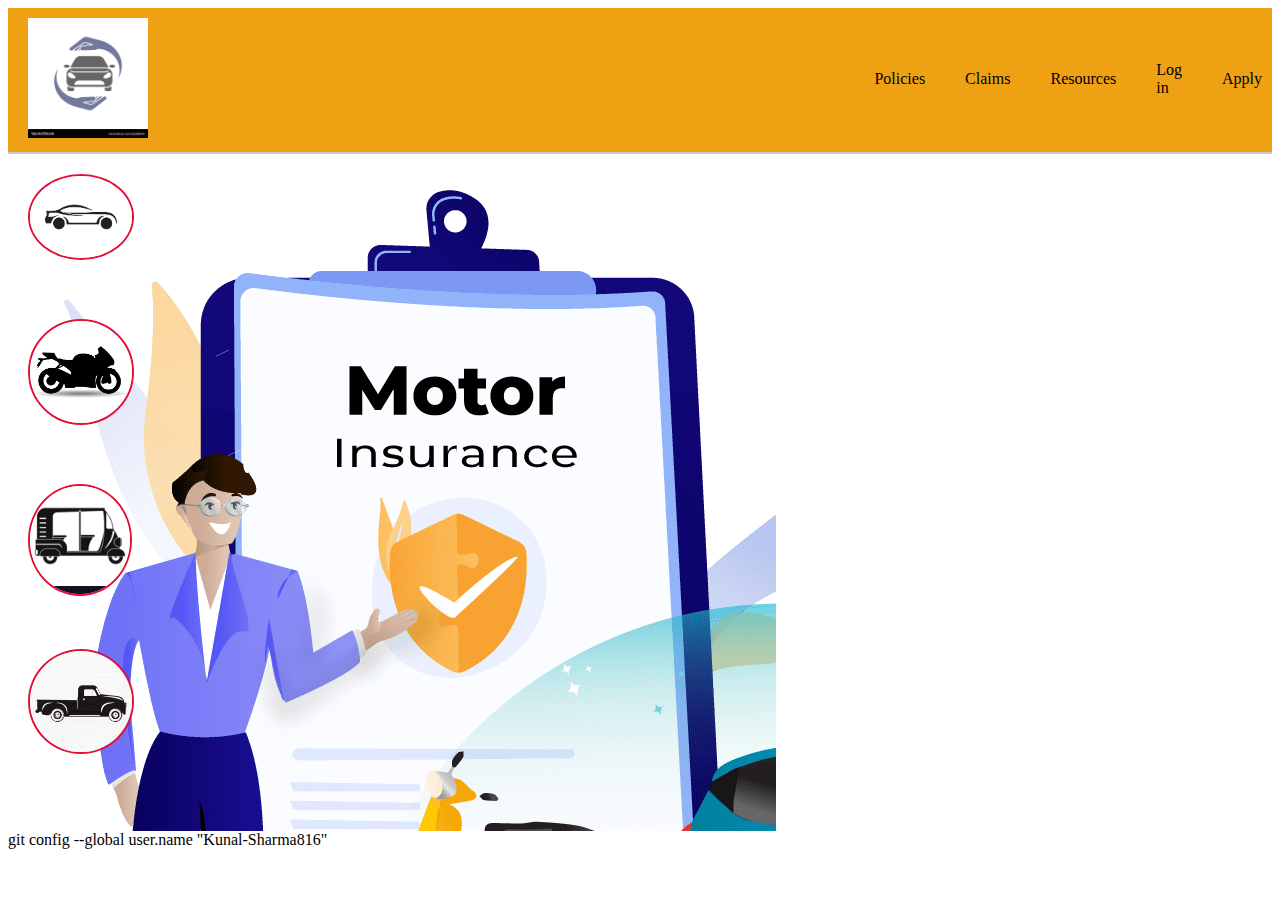
<file: index.html>
<!DOCTYPE html>
<html lang="en">

<head>
    <meta charset="UTF-8">
    <meta name="viewport" content="width=device-width, initial-scale=1.0">
    <title>Vehicle Insurance company</title>
    <link rel="stylesheet" type="text/css" href="style.css">
</head>

<body>
    <nav>
        <div class="logo">
            <img src="insurance-logo1.jpg" width=120 height=120 alt="digit Vehicle Insurance">
        </div>
        <div class="right">
            <ul>
                <li><span>Policies</span></li>
                <li><span>Claims</span></li>
                <li><span>Resources</span></li>
                <li><span>Log in</span></li>
                <li><span>Apply</span></li>
            </ul>
        </div>
    </nav>


<!-- Next Part -->

    <div class = "wrapper">
        <!-- <img src="Motor-Insurance_photo.png" alt ="background-image"> -->
        <div class="image">
            <div class="car"> <a href="link-to-your-car-page"> <img src="car.jpg" alt="Car Image"></a> </div>
            <div class="bike"> <a href="Link-to-your-bike-page"> <img src="bike.png" alt="Bike Image"
                        class="blurred"></a></div>
            <div class="auto"> <a href="link-to-your-tuk2-page"><img src="autoRiskhshaw.jpg" alt="AutoRikshaw image"></a>
            </div>
            <div class="truck"><img src="truck_op.avif" alt="Cargo-truck"></div>
        </div>
    </div>
</body>

</html>



git config --global user.name "Kunal-Sharma816"
</file>
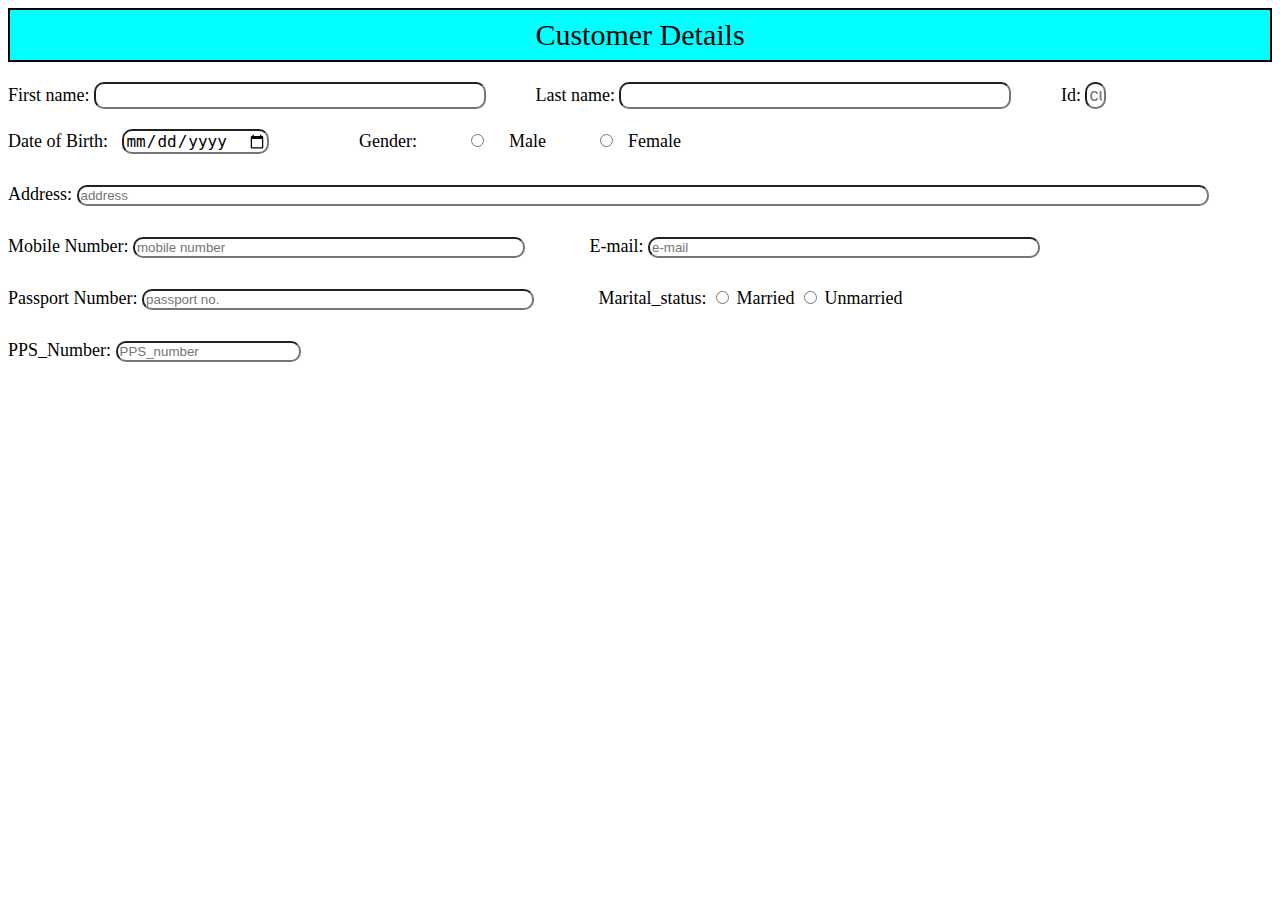
<file: Forms/Login/Customer/index.html>
<!DOCTYPE html>
<html lang="en">
<head>
    <meta charset="UTF-8">
    <meta name="viewport" content="width=device-width, initial-scale=1.0">
    <title>Customer Details</title>
    <link rel="stylesheet" href="style.css">
</head>
<body>


    <div class = "container">Customer Details</div>

    <div class = "wrapper">
        <form action="">
            <div class = "input-box">
                <label for = "first name">First name: </label>
                <input type = "text" required>

                <label for="last name"> Last name: </label>
                <input type= "text"  required>

                <label for="Id">Id: </label>
                <input type=" number" placeholder="customer id" id="ID_NUMBER" required>
            </div>

            <div class = "second-box">
                <label for ="dob"> Date of Birth: </label>
                <input type="date" id = "dob" name = "dob" required>

                <label for="gender">Gender: </label>
                <input type = "radio" id ="male" name="gender" value = "male" >
                <label for = "male">Male</label>

                <input type = "radio" id ="female" name="gender" value = "female">
                <label for = "female">Female</label>

            </div>

            
            <div class = "address"> 
                <label for="address">Address: </label>
                <input type="text" placeholder="address" required>
            </div>

            <div class = "number">
                <label for="mobile number">Mobile Number: </label>
                <input type="number" placeholder = "mobile number" id = "number" required>


                <label for="e-mail">E-mail: </label>
                <input type ="email" placeholder="e-mail" id ="mail" required>
            </div>  


            <div class = "passport">
                <label for="passport">Passport Number: </label>
                <input type = "passward" placeholder="passport no." id = "pass" required>



                <label for="Marital_status">Marital_status: </label>
                <input type = "radio" id ="married" name="Marital_status" value = "married" >
                <label for = "married">Married</label>

                <input type = "radio" id ="unmarried" name="Marital_status" value = "unmarried" >
                <label for = "unmarried">Unmarried</label>

            </div>


            <div class = "pps">
                <label for="PPS_number">PPS_Number: </label>
                <input type="number" placeholder="PPS_number" required>
            </div>

        </form>

    </div>
</body>
</html>
</file>
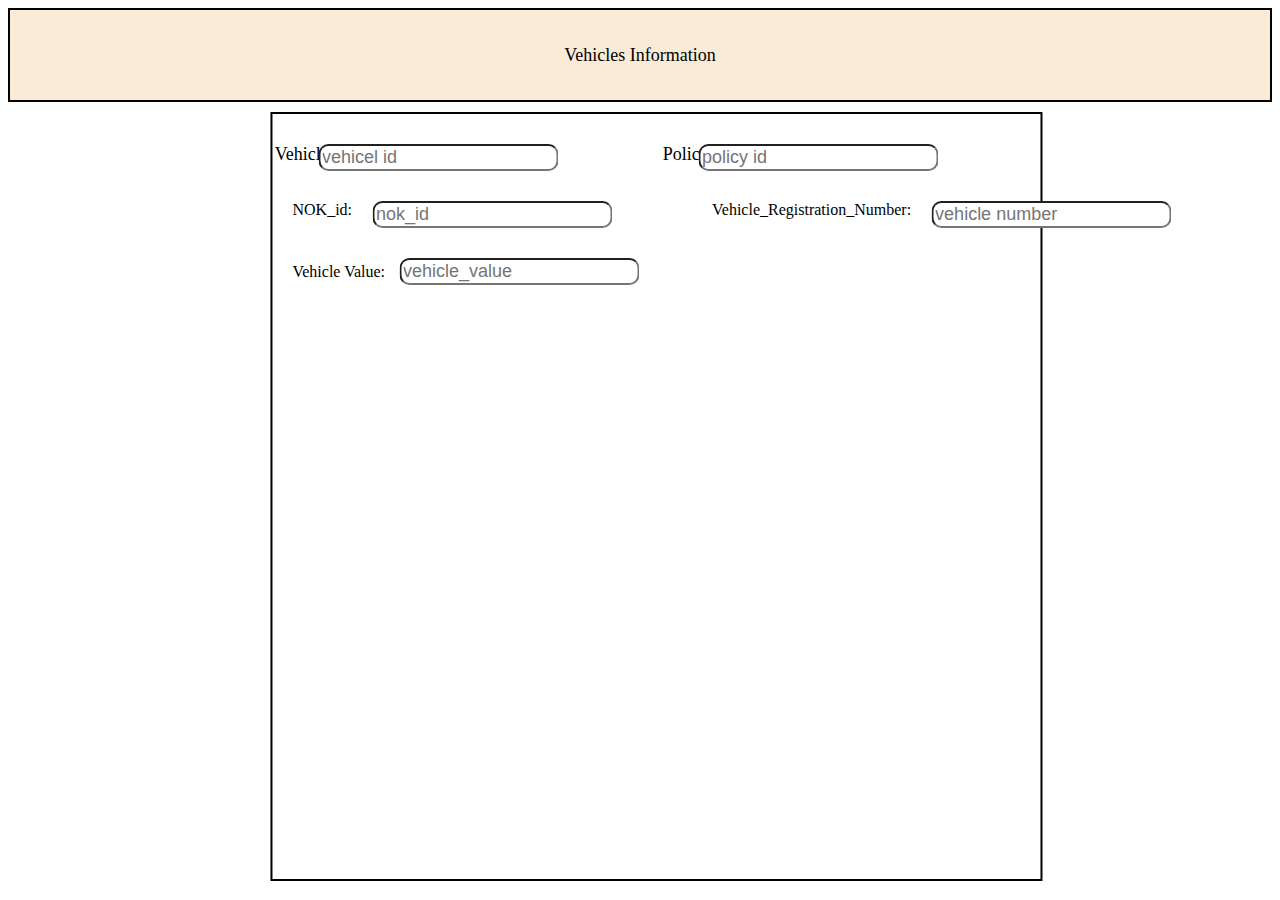
<file: Forms/Login/vehicle/index.html>
<!DOCTYPE html>
<html lang="en">
<head>
    <meta charset="UTF-8">
    <meta name="viewport" content="width=device-width, initial-scale=1.0">
    <title>Vehicel Information</title>
    <link rel="stylesheet" href="style.css">
</head>
<body>
    <div class="container">Vehicles Information</div>

    <div class = "wrapper">
        <form action="">
            <div class = "box">
                <label for ="vehicle id">Vehicle Id: </label>
                <input type="text" placeholder="vehicel id" id="v-id  " required>

                <label for ="vehicle id">Policy Id: </label>
                <input type="text" placeholder="policy id" id = "p-id"required>

            </div>


            <div class ="input-box">
                <label for="Nok_id" >NOK_id:</label>
                <input type = "text" placeholder = "nok_id" id = "nok" required>   
                

                <label for = "vehicle number" >Vehicle_Registration_Number: </label>
                <input type = "text" placeholder = "vehicle number" required>
            </div>


            <div class  = "second">
                <label for ="vehicle value">Vehicle Value: </label>
                <input type = "number" placeholder = "vehicle_value" required>

                


            </div>
        </form>
    </div>
</body>
</html>
</file>
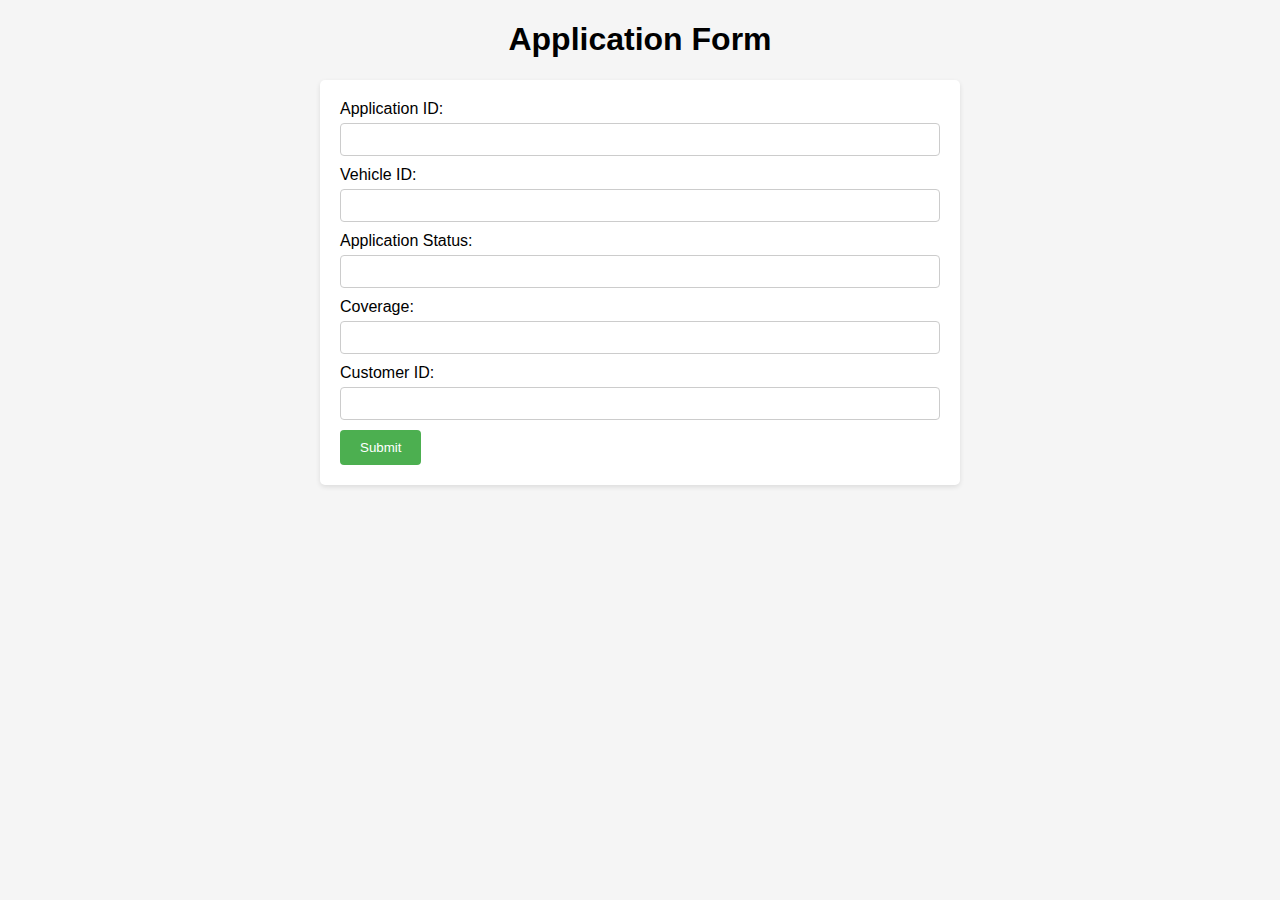
<file: Forms/Application/Application.html>
<!DOCTYPE html>
<html lang="en">
<head>
  <meta charset="UTF-8">
  <meta name="viewport" content="width=device-width, initial-scale=1.0">
  <title>Application Form</title>
  <link rel="stylesheet" href="styles.css">
</head>
<body>
  <h1>Application Form</h1>
  <form id="applicationForm">
    <label for="application_id">Application ID:</label>
    <input type="text" id="application_id" name="application_id" required>
    
    <label for="vehicle_id">Vehicle ID:</label>
    <input type="text" id="vehicle_id" name="vehicle_id" required>
    
    <label for="application_status">Application Status:</label>
    <input type="text" id="application_status" name="application_status" required>
    
    <label for="coverage">Coverage:</label>
    <input type="text" id="coverage" name="coverage" required>
    
    <label for="cust_id">Customer ID:</label>
    <input type="text" id="cust_id" name="cust_id" required>
    
    <button type="submit">Submit</button>
  </form>
</body>
</html>
</file>
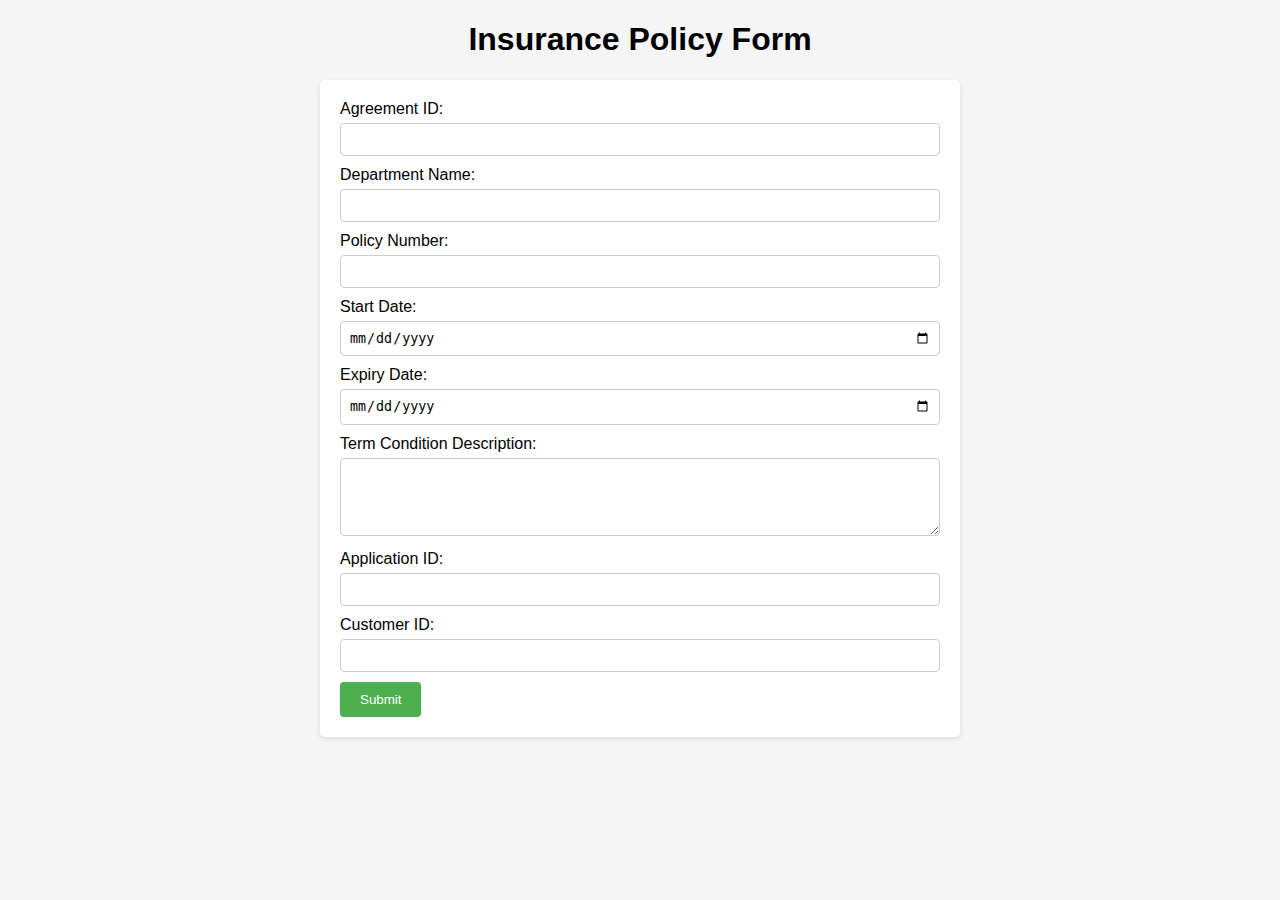
<file: Forms/Application/Insurance/Insurance.html>
<!DOCTYPE html>
<html lang="en">
<head>
  <meta charset="UTF-8">
  <meta name="viewport" content="width=device-width, initial-scale=1.0">
  <title>Insurance Policy Form</title>
  <link rel="stylesheet" href="styles.css">
</head>
<body>
  <h1>Insurance Policy Form</h1>
  <form id="insurancePolicyForm">
    <label for="agreement_id">Agreement ID:</label>
    <input type="text" id="agreement_id" name="agreement_id" required>
    
    <label for="department_name">Department Name:</label>
    <input type="text" id="department_name" name="department_name">
    
    <label for="policy_number">Policy Number:</label>
    <input type="text" id="policy_number" name="policy_number">
    
    <label for="start_date">Start Date:</label>
    <input type="date" id="start_date" name="start_date">
    
    <label for="expiry_date">Expiry Date:</label>
    <input type="date" id="expiry_date" name="expiry_date">
    
    <label for="term_condition_description">Term Condition Description:</label>
    <textarea id="term_condition_description" name="term_condition_description" rows="4"></textarea>
    
    <label for="application_id">Application ID:</label>
    <input type="text" id="application_id" name="application_id" required>
    
    <label for="cust_id">Customer ID:</label>
    <input type="text" id="cust_id" name="cust_id" required>
    
    <button type="submit">Submit</button>
  </form>
</body>
</html>
</file>
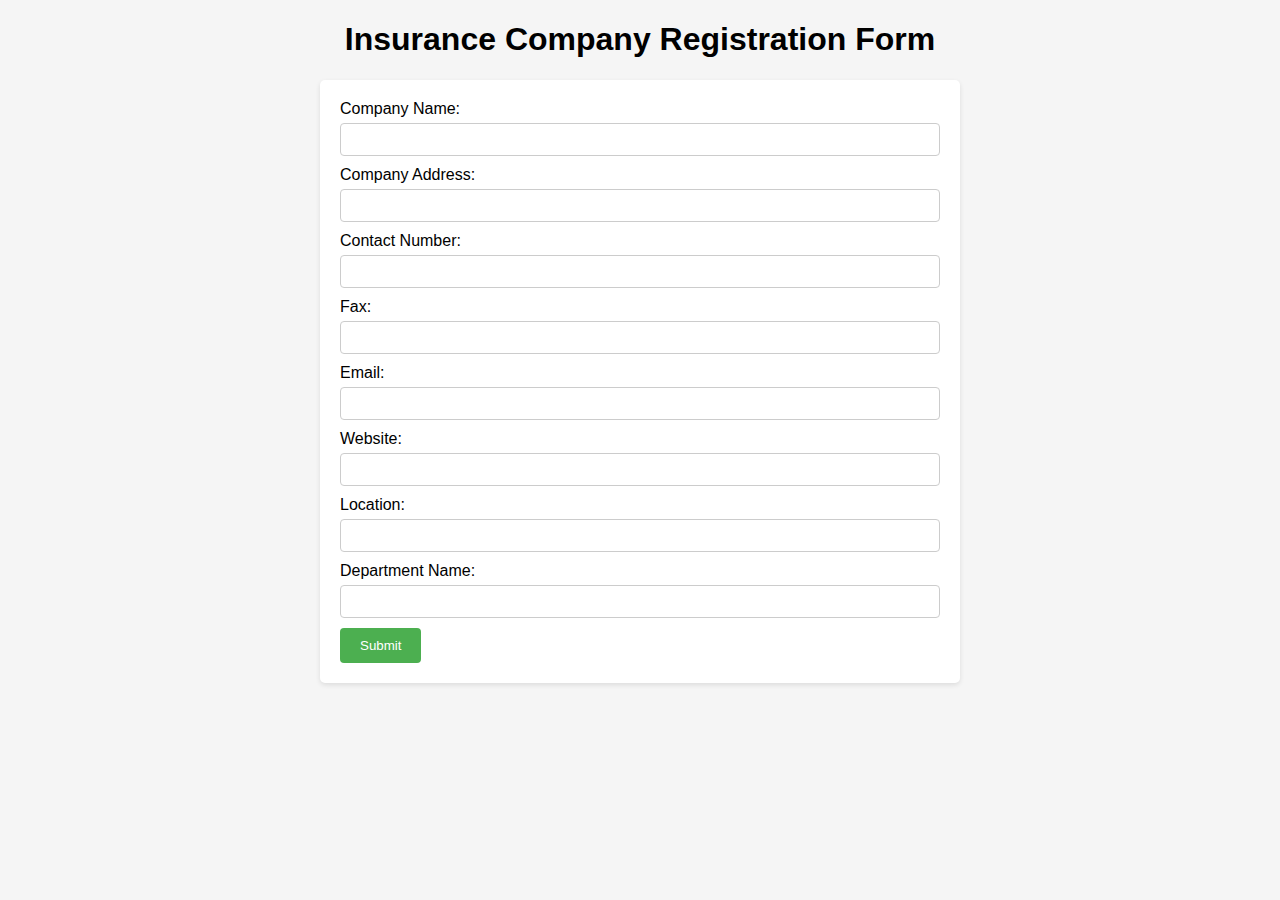
<file: Forms/Login/Comapany_details/Company.html>
<!DOCTYPE html>
<html lang="en">
<head>
  <meta charset="UTF-8">
  <meta name="viewport" content="width=device-width, initial-scale=1.0">
  <title>Insurance Company Registration Form</title>
  <link rel="stylesheet" href="styles.css">
</head>
<body>
  <h1>Insurance Company Registration Form</h1>
  <form id="insuranceCompanyForm">
    <label for="company_name">Company Name:</label>
    <input type="text" id="company_name" name="company_name" required>
    
    <label for="company_address">Company Address:</label>
    <input type="text" id="company_address" name="company_address">
    
    <label for="company_contact_number">Contact Number:</label>
    <input type="text" id="company_contact_number" name="company_contact_number">
    
    <label for="company_fax">Fax:</label>
    <input type="text" id="company_fax" name="company_fax">
    
    <label for="company_email">Email:</label>
    <input type="email" id="company_email" name="company_email">
    
    <label for="company_website">Website:</label>
    <input type="text" id="company_website" name="company_website">
    
    <label for="company_location">Location:</label>
    <input type="text" id="company_location" name="company_location">
    
    <label for="company_department_name">Department Name:</label>
    <input type="text" id="company_department_name" name="company_department_name">
    
    <button type="submit">Submit</button>
  </form>
</body>
</html>
</file>
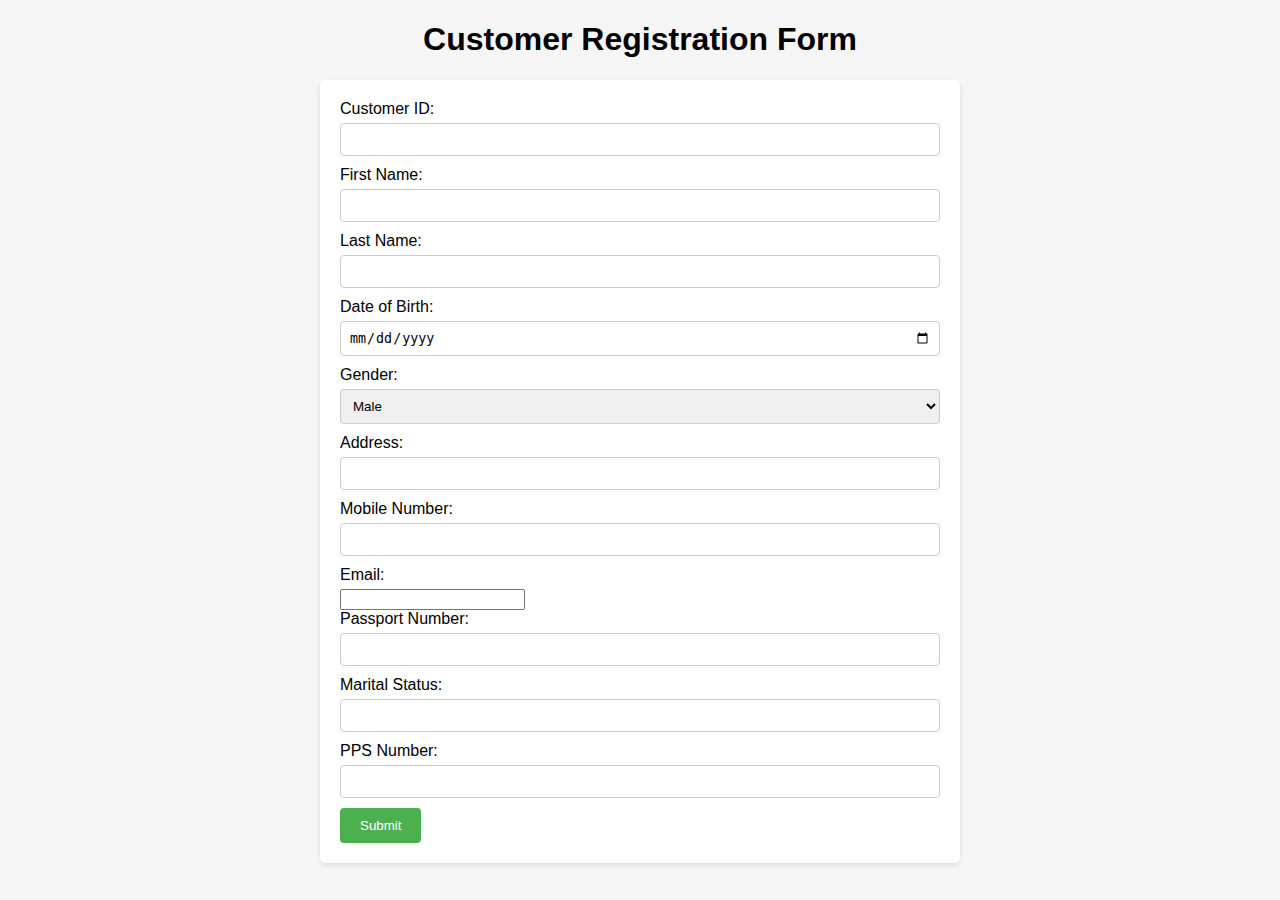
<file: Forms/Login/Customer/Customer.html>
<!DOCTYPE html>
<html lang="en">
<head>
  <meta charset="UTF-8">
  <meta name="viewport" content="width=device-width, initial-scale=1.0">
  <title>Customer Registration Form</title>
  <link rel="stylesheet" href="styles.css">
</head>
<body>
  <h1>Customer Registration Form</h1>
  <form id="customerForm">
    <label for="cust_id">Customer ID:</label>
    <input type="text" id="cust_id" name="cust_id" required>
    
    <label for="cust_fname">First Name:</label>
    <input type="text" id="cust_fname" name="cust_fname" required>

    <label for="cust_lname">Last Name:</label>
    <input type="text" id="cust_lname" name="cust_lname" required>

    <label for="cust_dob">Date of Birth:</label>
    <input type="date" id="cust_dob" name="cust_dob" required>

    <label for="cust_gender">Gender:</label>
    <select id="cust_gender" name="cust_gender" required>
      <option value="M">Male</option>
      <option value="F">Female</option>
    </select>

    <label for="cust_address">Address:</label>
    <input type="text" id="cust_address" name="cust_address" required>

    <label for="cust_mob_number">Mobile Number:</label>
    <input type="text" id="cust_mob_number" name="cust_mob_number" required>

    <label for="cust_email">Email:</label>
    <input type="email" id="cust_email" name="cust_email">

    <label for="cust_passport_number">Passport Number:</label>
    <input type="text" id="cust_passport_number" name="cust_passport_number">

    <label for="cust_marital_status">Marital Status:</label>
    <input type="text" id="cust_marital_status" name="cust_marital_status">

    <label for="cust_pps_number">PPS Number:</label>
    <input type="text" id="cust_pps_number" name="cust_pps_number">

    <button type="submit">Submit</button>
  </form>
</body>
</html>
</file>
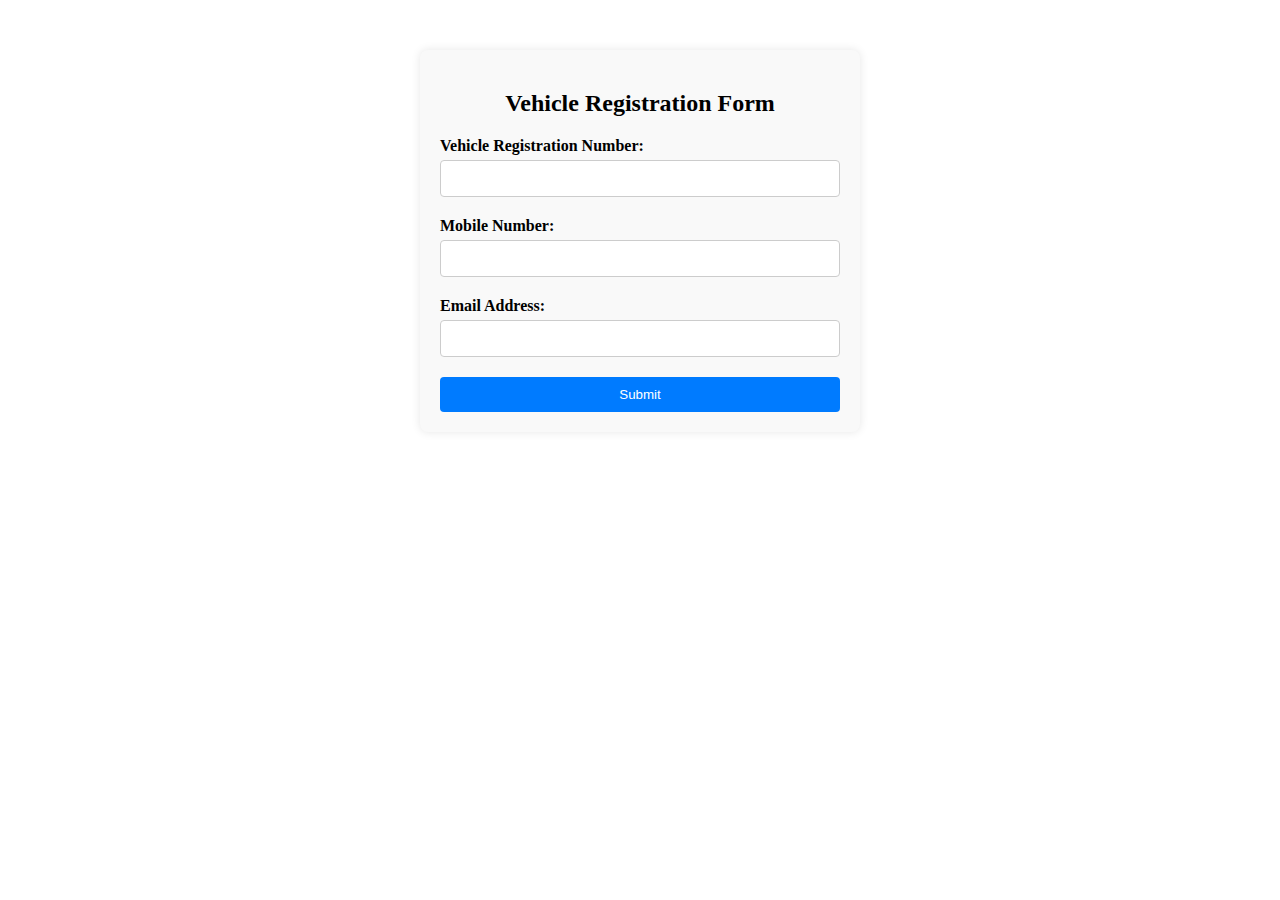
<file: Forms/Login/Fistt_form/f.html>
<!DOCTYPE html>
<html lang="en">
<head>
    <meta charset="UTF-8">
    <meta name="viewport" content="width=device-width, initial-scale=1.0">
    <title>Vehicle Registration Form</title>
    <link rel="stylesheet" href="styles.css">
</head>
<body>

<div class="container">
    <h2>Vehicle Registration Form</h2>
    <form action="#" method="post">
        <div class="form-group">
            <label for="registrationNumber">Vehicle Registration Number:</label>
            <input type="text" id="registrationNumber" name="registrationNumber" required>
        </div>
        <div class="form-group">
            <label for="mobileNumber">Mobile Number:</label>
            <input type="tel" id="mobileNumber" name="mobileNumber" pattern="[0-9]{10}" required>
        </div>
        <div class="form-group">
            <label for="email">Email Address:</label>
            <input type="email" id="email" name="email" required>
        </div>
        <button type="submit">Submit</button>
    </form>
</div>

</body>
</html>
</file>
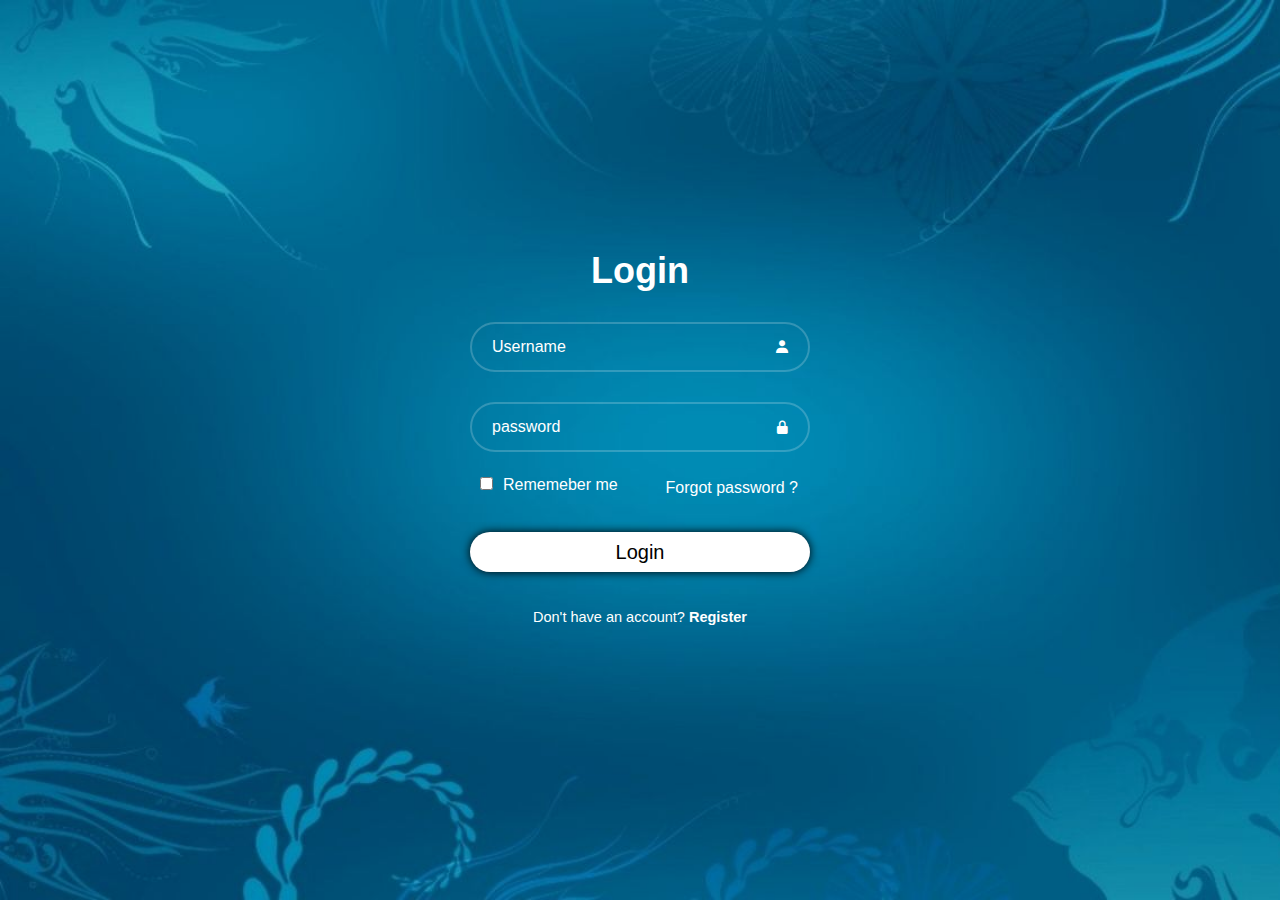
<file: Forms/Login/login_form/Login.html>
<!DOCTYPE html>
<html lang="en">
<head>
    <meta charset="UTF-8">
    <meta name="viewport" content="width=device-width, initial-scale=1.0">
    <title>Login Form using html and css</title>
    <link rel = "stylesheet" href = "style1.css">
    <link href='https://unpkg.com/boxicons@2.1.4/css/boxicons.min.css' rel='stylesheet'>
</head>
<body>
    <div class="wrapper">
        <form action = "">
            <h1>Login</h1>
            <div class = "input-box">
                <input type = "text" placeholder = "Username"  required>   
                <i class='bx bxs-user'></i>         
            </div>

            <div class = "input-box">
                <input type="password" placeholder = "password" required>
                <i class='bx bxs-lock-alt'></i>
            </div>

            <div class = "remember-forget">
                <label><input type = "checkbox">Rememeber me</label>
                <a href = "#">Forgot password ?</a>
            </div>

            <button type = "submit" class = "btn"> Login</button>

            <div class = "register-link">
                <p>Don't have an account?  <a href = "#">Register</a></p>
            </div>
        </form>
    </div>
</body>
</html>
</file>
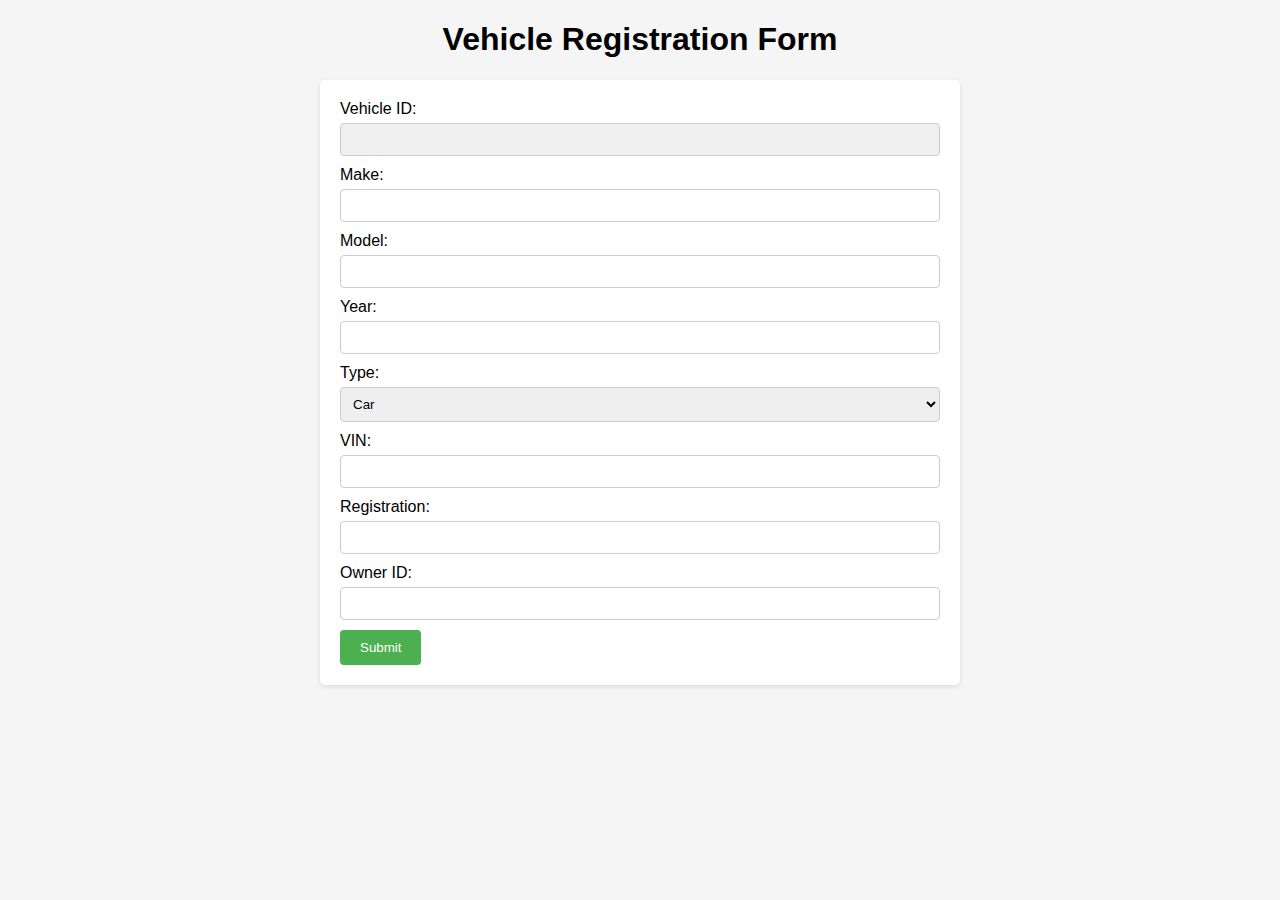
<file: Forms/Login/vehicle/vehicle.html>
<!DOCTYPE html>
<html lang="en">
<head>
  <meta charset="UTF-8">
  <meta name="viewport" content="width=device-width, initial-scale=1.0">
  <title>Vehicle Registration Form</title>
  <link rel="stylesheet" href="styles.css">
</head>
<body>
  <h1>Vehicle Registration Form</h1>
  <form id="vehicleForm">
    <label for="vehicle_id">Vehicle ID:</label>
    <input type="text" id="vehicle_id" name="vehicle_id" readonly>  <!-- u can change readonly also-->
    
    <label for="make">Make:</label>
    <input type="text" id="make" name="make" required>
    
    <label for="model">Model:</label>
    <input type="text" id="model" name="model" required>

    <label for="year">Year:</label>
    <input type="number" id="year" name="year" min="1900" max="9999" required>

    <label for="type">Type:</label>
    <select id="type" name="type" required>
      <option value="car">Car</option>
      <option value="bike">Bike</option>
      <option value="truck">Truck</option>
    </select>

    <label for="vin">VIN:</label>
    <input type="text" id="vin" name="vin" maxlength="17" required>

    <label for="registration">Registration:</label>
    <input type="text" id="registration" name="registration" maxlength="20" required>

    <label for="owner_id">Owner ID:</label>
    <input type="number" id="owner_id" name="owner_id" min="1" required>

    <button type="submit">Submit</button>
  </form>
</body>
</html>
</file>
<file: style.css>
.logo
{
    width: 200px;       
}

nav{
    display:flex;
    justify-content:space-around;
    align-items: centre;
    border-bottom: 2px solid #d0c8c8;
    padding-bottom: 10px;    
    background-color: rgb(238, 162, 19);
}
.right{
    margin: 10px;
    margin-left: 50vw;
}

.right ul{
    display:flex;
    gap: 40px;
    margin-top: 10%;
}

.right ul li{
    list-style:none;
    display:flex;
    align-items: center;
}


.logo 
{
    margin-top: 10px;
    margin-left: 20px;
}

.image .car img
{
    display:flex;
    border-radius: 50%;
    max-width: 80%;
    height: auto;
    border: 2px solid rgb(227, 15, 54);
    margin-top: 20px;
    margin-left: 20px;
}

.image .car{
    background-color: aquA; 
    width:10vw;
    height:15vh;
    border-radius: 70%;
    background:transparent;
}


.image .bike img
{
    display:flex;
    border-radius: 50%;
    max-width: 80%;
    height: auto;
    border: 2px solid rgb(227, 15, 54);
    margin-top: 10px;
    margin-left: 20px;
}
.image .bike{
    background-color: rgb(41, 190, 30); 
    width:10vw;
    height:15vh;
    border-radius: 70%;
    background:transparent;
}


.image .auto img
{
    display:flex;
    border-radius: 50%;
    max-width: 78%;
    height: auto;
    border: 2px solid rgb(227, 15, 54);
    margin-top: 30px;
    margin-left: 20px;
}

.image .auto{
    background-color: rgb(199, 241, 9); 
    width:10vw;
    height:15vh;
    border-radius: 70%;
    background:transparent;
}

.image .truck img
{
    display:flex;
    border-radius: 50%;
    max-width: 80%;
    height: auto;
    border: 2px solid rgb(227, 15, 54);
    margin-top: 30px;
    margin-left: 20px;
}


.image .truck{
    background-color: rgb(10, 21, 169); 
    width:10vw;
    height:15vh;
    border-radius: 70%;
    background:transparent;
}

.wrapper {
    /* background-color: aqua; */
    background:url(Motor-Insurance_photo.png);
    height: 73vh;
    width:60vw;
    /* filter: blur(px); */
}
</file>
<file: Forms/Login/Customer/style.css>
.container{
    display:flex;
    justify-content: center;
    border: 2px solid black;
    height: 50px;
    align-items: center;
    background-color: aqua;
    font-size:30px;
}

.wrapper .input-box{
    margin-top: 20px;  
    font-size: large;
}


.input-box input
{
    width: 30vw;
    margin-right: 45px;
    border-radius: 10px;
    font-size: large;
}

.input-box input[id = "ID_NUMBER"]
{
    width: 1vw;
}
.wrapper .second-box
{
    margin-top: 20px;
    font-size: large;    
}


.wrapper .second-box input{
    /* width: 20vw; */
    font-size: large;
    border-radius: 10px;
    margin-right: 10px;
}


.second-box label{
  margin-right: 45px;
}

.second-box label[for ="gender"]
{
    margin-left:75px;
}

.second-box label[for ="male"]
{
    margin-left:10px;
}

.second-box label[for = "dob"]{
    margin-right: 10px;
}


/* .second-box input[id = "male"]
{
    margin-left: px
} */


.wrapper .address
{
    margin-top: 30px;
    font-size: large;
}

.wrapper .address input{
    border-radius: 10px;
    width: 89%
}


.number
{
    margin-top: 30px;
    font-size: large;  
  
}



.wrapper .number input{
    border-radius: 10px;    
}

.number label[for = "e-mail"]
{
    margin-left: 60px;
}

.number input[id = "mail"]
{
    width: 30vw;
}

.number input[id = "number"]
{
    width: 30vw;
}

.wrapper .passport{
    margin-top: 30px;
    font-size: large;
}

.passport input[id = "pass"]{
    border-radius: 10px;    
    width: 30vw;
}

.passport label[for="Marital_status"]
{
    margin-left: 60px;
}

.wrapper .pps{
    margin-top: 30px;
    font-size: large;
}

.pps input{
    border-radius: 10px;    
}
</file>
<file: Forms/Login/vehicle/style.css>
.container{
    display: flex;
    justify-content: center;
    border: 2px solid black;
    height: 10vh;
    background-color: #faebd7;
    align-items: center;
    font-size:large    
}

.wrapper{
    margin-top: 10px;
    border:2px solid black; 
    height: 85vh;
    width: 60vw;
    transform: translateX(34%);    
}

.wrapper .box
{
    margin-top: 30px;
    display: flex;
    
    justify-content: space-around;    

}

.wrapper .box label{
    font-size: large;
}



.wrapper .box input
{
    margin-right: 100px;
    font-size: large;
    border-radius: 10px;
    margin-left: -40px;
}   

.wrapper .input-box{
    margin-top: 30px;
    display:flex;
    justify-content: space-around;

}

.wrapper .input-box input{
    font-size: large;
    margin-right: 100px;    
    border-radius: 10px;
    margin-left: 20px;
}

.wrapper .input-box label[for = "Nok_id"]
{
    margin-left: 20px;
}


.wrapper .second {
    
    margin-top : 30px;
    justify-content:space-around;    
}

.wrapper .second label[for = "vehicle value"]{
    margin-left: 20px;
}

.wrapper .second input{
    border-radius: 10px;
    font-size:large;
    margin-right: 100px;
    margin-left: 10px;
}
</file>
<file: Forms/Application/styles.css>
/* styles.css */

body {
    font-family: Arial, sans-serif;
    background-color: #f5f5f5;
    margin: 0;
    padding: 0;
  }
  
  h1 {
    text-align: center;
  }
  
  form {
    max-width: 600px;
    margin: 0 auto;
    padding: 20px;
    background-color: #fff;
    border-radius: 5px;
    box-shadow: 0 2px 5px rgba(0, 0, 0, 0.1);
  }
  
  label {
    display: block;
    margin-bottom: 5px;
  }
  
  input[type="text"] {
    width: 100%;
    padding: 8px;
    margin-bottom: 10px;
    border: 1px solid #ccc;
    border-radius: 4px;
    box-sizing: border-box;
  }
  
  button {
    background-color: #4caf50;
    color: white;
    padding: 10px 20px;
    border: none;
    border-radius: 4px;
    cursor: pointer;
  }
  
  button:hover {
    background-color: #45a049;
  }
</file>
<file: Forms/Application/Insurance/styles.css>
/* styles.css */

body {
    font-family: Arial, sans-serif;
    background-color: #f5f5f5;
    margin: 0;
    padding: 0;
  }
  
  h1 {
    text-align: center;
  }
  
  form {
    max-width: 600px;
    margin: 0 auto;
    padding: 20px;
    background-color: #fff;
    border-radius: 5px;
    box-shadow: 0 2px 5px rgba(0, 0, 0, 0.1);
  }
  
  label {
    display: block;
    margin-bottom: 5px;
  }
  
  input[type="text"],
  input[type="date"],
  textarea {
    width: 100%;
    padding: 8px;
    margin-bottom: 10px;
    border: 1px solid #ccc;
    border-radius: 4px;
    box-sizing: border-box;
  }
  
  button {
    background-color: #4caf50;
    color: white;
    padding: 10px 20px;
    border: none;
    border-radius: 4px;
    cursor: pointer;
  }
  
  button:hover {
    background-color: #45a049;
  }
</file>
<file: Forms/Login/Comapany_details/styles.css>
/* styles.css */

body {
    font-family: Arial, sans-serif;
    background-color: #f5f5f5;
    margin: 0;
    padding: 0;
  }
  
  h1 {
    text-align: center;
  }
  
  form {
    max-width: 600px;
    margin: 0 auto;
    padding: 20px;
    background-color: #fff;
    border-radius: 5px;
    box-shadow: 0 2px 5px rgba(0, 0, 0, 0.1);
  }
  
  label {
    display: block;
    margin-bottom: 5px;
  }
  
  input[type="text"],
  input[type="number"],
  input[type="email"] {
    width: 100%;
    padding: 8px;
    margin-bottom: 10px;
    border: 1px solid #ccc;
    border-radius: 4px;
    box-sizing: border-box;
  }
  
  button {
    background-color: #4caf50;
    color: white;
    padding: 10px 20px;
    border: none;
    border-radius: 4px;
    cursor: pointer;
  }
  
  button:hover {
    background-color: #45a049;
  }
</file>
<file: Forms/Login/Customer/styles.css>
/* styles.css */

body {
    font-family: Arial, sans-serif;
    background-color: #f5f5f5;
    margin: 0;
    padding: 0;
  }
  
  h1 {
    text-align: center;
  }
  
  form {
    max-width: 600px;
    margin: 0 auto;
    padding: 20px;
    background-color: #fff;
    border-radius: 5px;
    box-shadow: 0 2px 5px rgba(0, 0, 0, 0.1);
  }
  
  label {
    display: block;
    margin-bottom: 5px;
  }
  
  input[type="text"],
  input[type="number"],
  input[type="date"],
  select {
    width: 100%;
    padding: 8px;
    margin-bottom: 10px;
    border: 1px solid #ccc;
    border-radius: 4px;
    box-sizing: border-box;
  }
  
  button {
    background-color: #4caf50;
    color: white;
    padding: 10px 20px;
    border: none;
    border-radius: 4px;
    cursor: pointer;
  }
  
  button:hover {
    background-color: #45a049;
  }
</file>
<file: Forms/Login/Fistt_form/styles.css>
.container {
    max-width: 400px;
    margin: 50px auto;
    padding: 20px;
    border-radius: 8px;
    background-color: #f9f9f9;
    box-shadow: 0px 0px 10px rgba(0, 0, 0, 0.1);
}

h2 {
    text-align: center;
    margin-bottom: 20px;
}

.form-group {
    margin-bottom: 20px;
}

label {
    display: block;
    margin-bottom: 5px;
    font-weight: bold;
}

input[type="text"],
input[type="tel"],
input[type="email"] {
    width: 100%;
    padding: 10px;
    border: 1px solid #ccc;
    border-radius: 4px;
    box-sizing: border-box;
}

button[type="submit"] {
    display: block;
    width: 100%;
    padding: 10px;
    border: none;
    border-radius: 4px;
    background-color: #007bff;
    color: #fff;
    cursor: pointer;
}

button[type="submit"]:hover {
    background-color: #0056b3;
}
</file>
<file: Forms/Login/login_form/style1.css>
*{
    margin: 0;
    padding: 0;
    box-sizing: border-box;
    font-family: "Poppins" , sans-serif;
}

body{
    display: flex;
    justify-content: center;
    align-items: center;
    min-height: 100vh;
    background: url(login.jpg); 
    background-size: cover;    
}

.wrapper
{
    width: 420px;
    background: transparent;
    color: #ffff;
    border-radius: 10px;
    padding : 30px 40px;
}
.wrapper h1{
    font-size: 36px;
    text-align:center;
}

.wrapper .input-box{
    position: relative;
    width: 100%;
    height: 50px;
    /* background: salmon; */
    margin: 30px 0;
}

.input-box input{
    height: 100%;
    width: 100%;
    background: transparent;
    border:none;
    outline:none;
    border: 2px solid rgba(255 , 255 ,255 ,.2);
    border-radius: 40px;
    font-size: 16px;
    color: #fff;
    padding : 20px;
}

.input-box input::placeholder
{
    color: #ffff;
}
.input-box i{
    position: absolute;
    right: 20px;
    top: 50%;
    transform: translateY(-50%);
}


.wrapper .remember-forget{
    display:flex;
    justify-content: space-between;
    font-size: 16px;
    margin: -15px 0px 15px 0px;
}

.wrapper .remember-forget  input
{
    margin: 10px 10px 0px ;
}

.wrapper .remember-forget a{
    margin: 12px;
    color: #fff;
    text-decoration: none;
}

.remember-forget a:hover{
    text-decoration: underline;
}

.wrapper .btn{
    width: 100%;
    border-radius: 40px;
    margin: 20px 0 20px 0;
    height: 40px;
    font-size: 20px;
    transform: translateY(-30%);
    outline: none;
    border:none;
    background-color: #fff;
    box-shadow: 0 0 10px rgba(0, 0, 0 ,1);
    cursor: pointer;
}

.wrapper .register-link
{
    font-size: 14.5px;
    text-align: center;
    margin: 5px 0px 25px;
}

.wrapper .register-link p a{
    color: #fff;
    text-decoration: none;
    font-weight: 700;
}

.register-link p a:hover{
    text-decoration: underline;
}
</file>
<file: Forms/Login/vehicle/styles.css>
/* styles.css */

body {
    font-family: Arial, sans-serif;
    background-color: #f5f5f5;
    margin: 0;
    padding: 0;
  }
  
  h1 {
    text-align: center;
  }
  
  form {
    max-width: 600px;
    margin: 0 auto;
    padding: 20px;
    background-color: #fff;
    border-radius: 5px;
    box-shadow: 0 2px 5px rgba(0, 0, 0, 0.1);
  }
  
  label {
    display: block;
    margin-bottom: 5px;
  }
  
  input[type="text"],
  input[type="number"],
  select {
    width: 100%;
    padding: 8px;
    margin-bottom: 10px;
    border: 1px solid #ccc;
    border-radius: 4px;
    box-sizing: border-box;
  }
  
  #vehicle_id {
    background-color: #f0f0f0;
    cursor: not-allowed;
  }
  
  button {
    background-color: #4caf50;
    color: white;
    padding: 10px 20px;
    border: none;
    border-radius: 4px;
    cursor: pointer;
  }
  
  button:hover {
    background-color: #45a049;
  }
</file>
